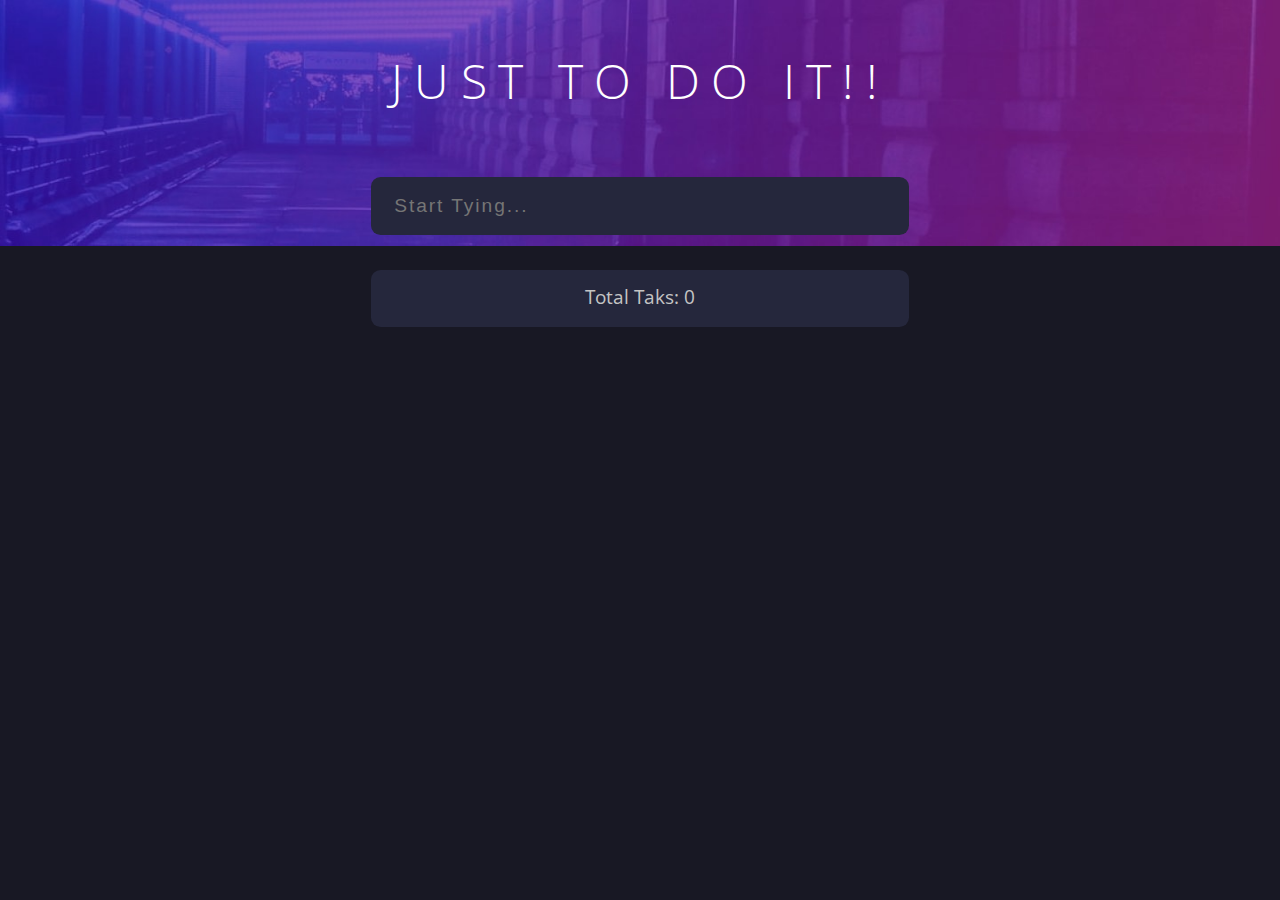
<file: Todo-List/index.html>
<!DOCTYPE html>
<html lang="en">
<head>
    <meta charset="UTF-8">
    <meta http-equiv="X-UA-Compatible" content="IE=edge">
    <meta name="viewport" content="width=device-width, initial-scale=1.0">
    <title>Just To-Do</title>
    <link rel="preconnect" href="https://fonts.googleapis.com">
    <link rel="preconnect" href="https://fonts.gstatic.com" crossorigin>
    <link href="https://fonts.googleapis.com/css2?family=Open+Sans:ital,wght@0,300;0,400;0,500;0,600;0,700;0,800;1,300;1,400;1,500;1,600;1,700;1,800&display=swap" rel="stylesheet">
    <link href="https://fonts.googleapis.com/icon?family=Material+Icons" rel="stylesheet">

    <link rel="stylesheet" href="styletodo.css">

    <link rel="shortcut icon" href="icon.jpg" type="image/x-icon">
</head>
<body>
    <!-- - 
        Thinking about the UI
        - Functionality
            - Add a TODO
            - Delete a TODO
            - check task
            - total items count
        - Data
            - tasks - an array
            - task - {done, text, id}
        - Functions (in code)
            - addTodo
            - deleteTodo
            - checkTodo
            - renderTodosList
            - showNotification 
        -->
    <h1>JUST TO DO IT!!</h1>
    <div class="container">
        <div class="form-container">
            <form action="" id="todoform">
                <input type="text" id ="input" name="query" placeholder="Start Tying..." />
            </form>
        </div>
        <div class="ul-container">
            <ul id = "ul-adder">
                <!-- <li>
                    <div class="li-con">
                        <input type="checkbox" name="ram" id="data1">
                    <label for="data1"> ram</label>
                    </div>
                    <span class="material-icons">clear</span>
                </li> -->
            </ul>
        </div>
        <div class="total-task">
            <div>
                <p>Total Taks: <span id="task-counter">0</span></p>
            </div>
        </div>
    </div> 

    <script src="apptodo.js"></script>
</body>
</html>
</file>
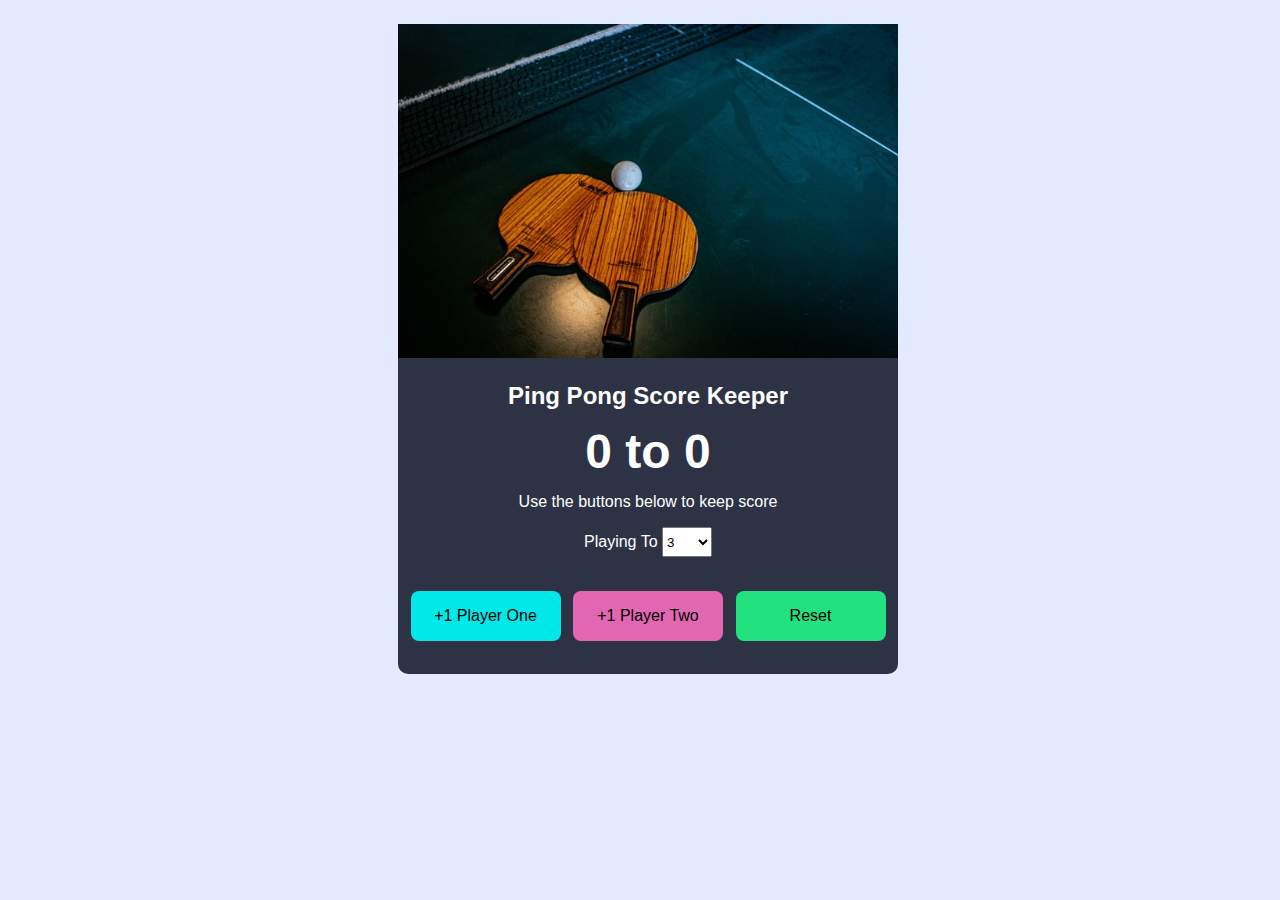
<file: Score-keeper/score.html>
<!DOCTYPE html>
<html lang="en">
<head>
    <meta charset="UTF-8">
    <meta http-equiv="X-UA-Compatible" content="IE=edge">
    <meta name="viewport" content="width=device-width, initial-scale=1.0">
    <title>Ping Pong game</title>
    <link rel="stylesheet" href="style.css">
</head>
<body>
    
    <div class="container">
        <img src="i1.jpg" alt="ping-pong-image"  id="i1">  
        <h2>Ping Pong Score Keeper</h2>
        <h1><span id="firstPlayer">0</span> to <span id="secondPlayer">0</span></h1>
        <p>Use the buttons below to keep score</p>
        
        <div class="select">
            <span>Playing To</span>
            <select name="" id="playto">
                <option value="3">3</option>
                <option value="4">4</option>
                <option value="5">5</option>
                <option value="6">6</option>
                <option value="7">7</option>
                <option value="8">8</option>
                <option value="9">9</option>
                <option value="10">10</option>
                <option value="11">11</option>
            </select>
        </div>
        <br>
        <div class="buttons">
            <button class="btn first" id="p1Button">+1 Player One</button>
            <button class="btn second" id="p2Button">+1 Player Two</button>
            <button class="btn reset" id="resetButton">Reset</button>
    
        </div>
        
    </div>
    
    <script src="scorejs.js"></script>
</body>
</html>
</file>
<file: Todo-List/styletodo.css>
*{
    margin: 0;
}
body{
    font-family: 'Open Sans', sans-serif;
    background-image: url(bg-desktop-dark.jpg);
    background-size: 100% 75%;
    background-repeat: no-repeat;
    background-color: #181824;
    display: flex;
    flex-direction: column;
    align-items: center;
    box-sizing: border-box;
    color: #fff;
}
h1{
    color: #fff;
    padding: 1em;
    font-size: 3em;
    letter-spacing: 0.236em;
    font-weight: 300;
}
.container{
    display: flex;
    flex-direction: column;
    /* background-color: red; */
}
#input{
    box-sizing: border-box;
    width: 28em;
    height: 3em;
    background-color: #25273c;
    border: none;
    padding: 0.5em;
    padding-left: 1.2em;
    letter-spacing: 0.1em;
    font-size: 1.2em;
    color: white;
    border-radius: 0.5em;
}
.form-container{
    padding: 1em 0em;
}
.ul-container{
    box-sizing: border-box;
    background-color: #25273c;
    padding: 0;

}
ul{
    list-style: none;
    padding: 0;
    margin: 0;
    
}
ul li{
    padding: 1em;
    border-bottom: 2px rgba(99, 99, 99, 0.452) solid;
    list-style: none;
}
.render-list{
    display: flex;
    justify-content: space-between;
    align-items: center;
}
.remove-style-btn{
    background-color: none;
    border: none;
    color: #fff;
}

.checkbox{
    width: 1em;
    height: 1em;
    border: none;
    background-color: #25273c;
    border-radius: 0.5em;
    margin-right: 0.5em;
}
.total-task{
    box-sizing: border-box;
    width: 28em;
    height: 3em;
    background-color: #25273c;
    border: none;
    padding: 0.7em;
    font-size: 1.2em;
    color: rgb(196, 196, 196);
    border-radius: 0.5em;
    text-align: center;
    margin-top: 1em;
}
.done{
    text-decoration: line-through;
    color: white;
}
</file>
<file: Score-keeper/style.css>
body{
    margin: none;
    font-family: 'Segoe UI', Tahoma, Geneva, Verdana, sans-serif;
    font-size: 1em;
    background-color: #e3eaff;
    height: auto;
    width: 100%;

}
.container{
    height: 650px;
    width: 500px;
    margin: auto;
    margin-top:  1.5em;
    background-color: rgb(45, 51, 69);
    border-radius: 10px;
}
#i1{
    width: 500px;
}
h2{
    text-align: center;
    color: white;
    font-size: 1.5em;
}
h1{
    text-align: center;
    color: white;
    font-size: 3em;
    line-height: 0.4em;
}
p{
    text-align: center;
    color: white;
}
.select{
    text-align: center;
    color: white;
}
#playto{
    width: 50px;
    height: 30px;
}
.btn{
    width: 150px;
    height: 50px;
    border: none;
    font-size: 1em;
    border-radius: 0.5em;
}
.first{
    background-color: rgb(0, 232, 232);
}
.first:hover{
    background-color: rgb(0, 200, 200);
}
.second{
    background-color: rgb(226,103,178);
}
.second:hover{
    background-color: rgb(200,0,150);
}
.reset{
    background-color: rgb(34, 226, 127);
    
}
.reset:hover{
    background-color: rgb(15, 192, 15);
}
.buttons{
    display: flex;
    justify-content: space-evenly;
    margin-top: 1em;
}
.win-color { 
    color : green;
}
.lose-color {
    color : red;
}
</file>
